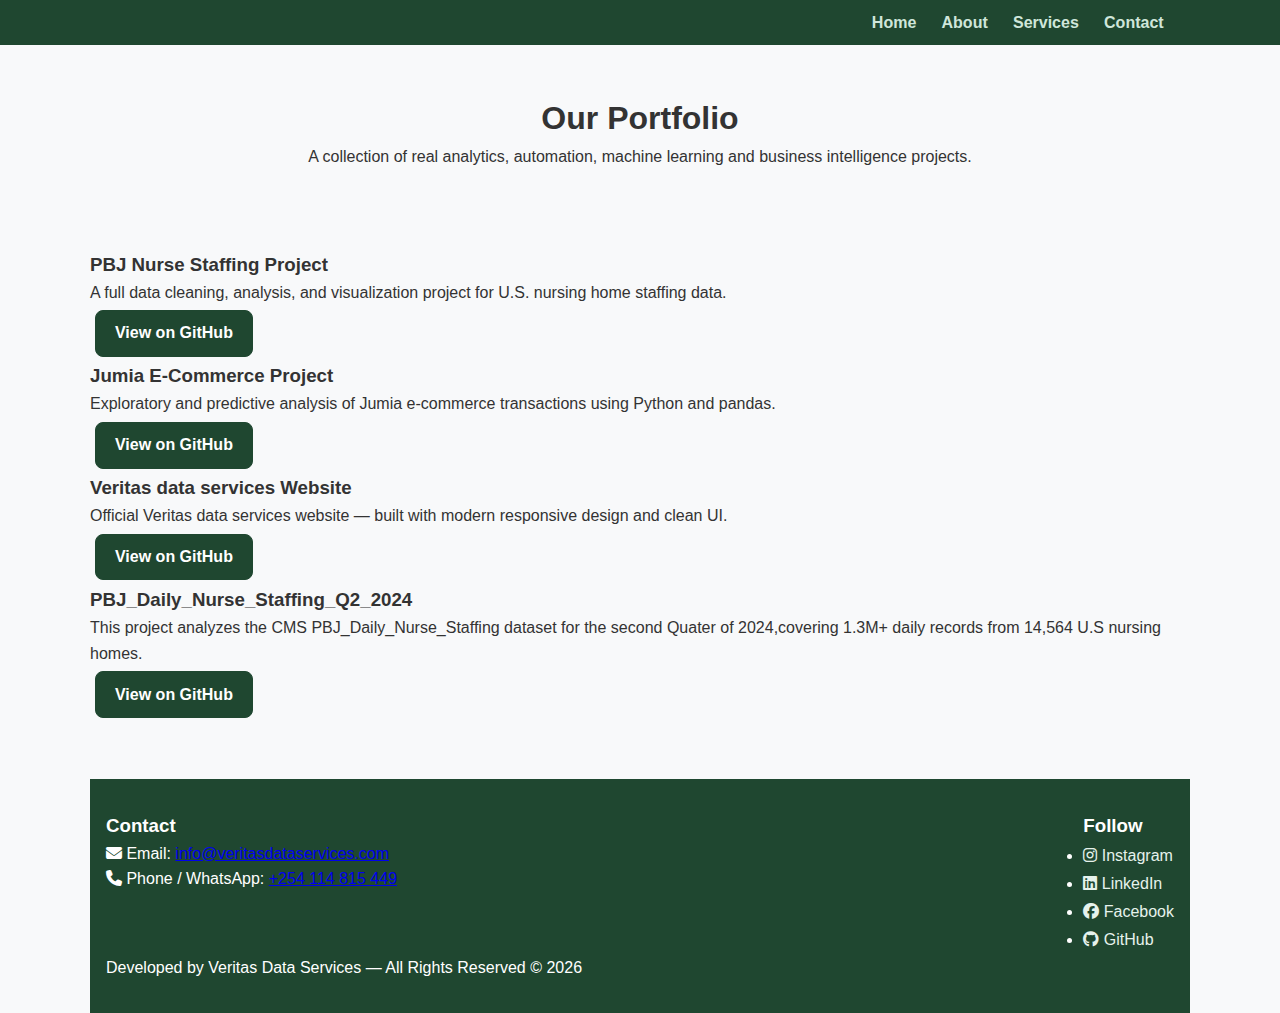
<file: Portfolio.html>
<!doctype html>
<html lang="en">
<head>
  <meta charset="utf-8" />
  <title>Portfolio-Veritas Data Services</title>

  <meta name="description" content="Explore data analytics, automation, and visualization projects by Veritas Data Services.">
  <meta name="viewport" content="width=device-width, initial-scale=1.0" />

    <link rel="stylesheet" href="style.css">
    <link rel="stylesheet" href="https://cdnjs.cloudflare.com/ajax/libs/font-awesome/6.5.0/css/all.min.css">

</head>

<body>
  <!-- HEADER -->
  <header class="site-header">
    <div class="container header-inner">
      <a class="brand" href="index.html"></a>
      <nav class="nav">
        <a href="index.html#home">Home</a>
        <a href="index.html#about">About</a>
        <a href="index.html#services">Services</a>
        <a href="index.html#contact">Contact</a>
      </nav>
    </div>
  </header>

  <!-- PAGE TITLE -->
  <section class="portfolio-header" style="padding: 3rem 0; text-align:center;">
    <h1>Our Portfolio</h1>
    <p class="portfolio-subtitle">
        A collection of real analytics, automation, machine learning and business intelligence projects.</p>
  </section>

  <!-- PORTFOLIO GRID -->
  <section class="container" style="padding: 2rem 0;">
    <div class="portfolio-grid">

      <!-- Project 1 -->
      <div class="portfolio-card">
        <h3>PBJ Nurse Staffing Project</h3>
        <p>A full data cleaning, analysis, and visualization project for U.S. nursing home staffing data.</p>
        <a class="btn primary" href="https://github.com/veritasdataservices/PBJ_Nurse_Staffing_Project" target="_blank">View on GitHub</a>
      </div>

      <!-- Project 2 -->
      <div class="portfolio-card">
        <h3>Jumia E-Commerce Project</h3>
        <p>Exploratory and predictive analysis of Jumia e-commerce transactions using Python and pandas.</p>
        <a class="btn primary" href="https://github.com/veritasdataservices/Jumia-E-commerce" target="_blank">View on GitHub</a>
      </div>

      <!-- Project 3 -->
      <div class="portfolio-card">
        <h3>Veritas data services Website</h3>
        <p>Official Veritas data services website — built with modern responsive design and clean UI.</p>
        <a class="btn primary" href="https://github.com/veritasdataservices/veritas-website" target="_blank">View on GitHub</a>
      </div>

      <!-- Project 4 -->
      <div class="portfolio-card">
        <h3>PBJ_Daily_Nurse_Staffing_Q2_2024</h3>
        <p>This project analyzes the CMS PBJ_Daily_Nurse_Staffing dataset
           for the second Quater of 2024,covering 1.3M+ daily records from 14,564 U.S nursing homes.</p>
        <a class="btn primary" href="https://github.com/veritasdataservices/PBJ_Daily_Nurse_Staffing_Q2_2024" target="_blank">View on GitHub</a>
     </div>

    </div>
  </section>

  <!-- FOOTER -->
  <footer id="contact" class="site-footer container">
    <div class="footer-grid">

        <div>
    <h3>Contact</h3>
    <p>
        <i class="fas fa-envelope"></i>
        Email: 
        <a href="mailto:info@veritasdataservices.com">info@veritasdataservices.com</a>
    </p>

    <p>
        <i class="fas fa-phone"></i>
        Phone / WhatsApp: 
        <a href="tel:+254114815449">+254 114 815 449</a>
    </p>
</div>
         <div>
            <h3>Follow</h3>
            <ul class="social">
                <li>
                    <a href="https://instagram.com/veritas_dataservices" target="_blank">
                        <i class="fab fa-instagram"></i> Instagram
                    </a>
                </li>

                <li>
                    <a href="https://linkedin.com/company/veritas-data-services" target="_blank">
                        <i class="fab fa-linkedin"></i> LinkedIn
                    </a>
                </li>

                <li>
                    <a href="https://facebook.com/veritasdataservices" target="_blank">
                        <i class="fab fa-facebook"></i> Facebook
                    </a>
                </li>

                <li>
                    <a href="https://github.com/VeritasDataServices" target="_blank">
                        <i class="fab fa-github"></i> GitHub
                    </a>
                </li>
            </ul>
        </div>

    </div>

    <p class="copyright">
        Developed by Veritas Data Services —
        All Rights Reserved © <span id="year"></span>
    </p>
</footer>

  <script>
    document.getElementById('year').textContent = new Date().getFullYear();
  </script>

</body>
</html>
</file>
<file: style.css>
/* ==============
   VERITAS DATA SERVICES - MAIN STYLE
   ============== */

* { margin:0; padding:0; box-sizing:border-box; font-family: 'Poppins', sans-serif; }

body { background-color:#f8f9fa; color:#333; line-height:1.6; }

/* Header */
.site-header { background:#1f4730; color:white; padding:0.6rem 0; }
.container { max-width:1100px; margin:0 auto; padding:0 1rem; }
.header-inner { display:flex; align-items:center; justify-content:space-between; gap:1rem; }
.brand img.logo { height:56px; object-fit:contain; }
.nav a { color:#cfe6da; text-decoration:none; margin:0 0.65rem; font-weight:600; }
.nav a:hover { color:#fff; text-decoration:underline; }

/* HERO */
.hero { display:flex; align-items:center; justify-content:center; padding:2.5rem 0 3rem; background:#e8f3ed; }
.hero-inner { display:flex; gap:2rem; align-items:center; width:100%; max-width:1100px; }
.hero-media { flex:0 0 420px; display:flex; justify-content:center; align-items:center; }
.hero-media img { width:100%; max-width:420px; height:auto; border-radius:6px; object-fit:cover; transition:opacity .1s ease; }
.hero-text { flex:1; padding:0 1rem; }
.hero h1 { font-size:2.2rem; color:#1f4730; margin-bottom:0.6rem; }
.hero .lead { font-size:1.05rem; color:#2f4b43; margin-bottom:1rem; opacity:0.9; }

.btn { display:inline-block; margin:0.3rem; padding:0.6rem 1.2rem; border-radius:8px; text-decoration:none; font-weight:600; cursor:pointer; border:1px solid transparent; }
.btn.primary { background:#1f4730; color:#fff; border-color:#1f4730; }
.btn.ghost { background:transparent; color:#1f4730; border:1px solid #1f4730; }
.btn:hover { opacity:.9 }

/* ABOUT */
.about { padding:2.2rem 1rem; background:#fff; display:flex; flex-wrap:wrap; gap:1rem; align-items:flex-start; }
.about-text { flex:1; min-width:280px; }
.about-image img { max-width:400px; width:100%; border-radius:8px; }

/* WHAT WE DO (cards) */
.services { padding:2.5rem 1rem; background:#f4f9f6; text-align:center; }
.services h2 { color:#1f4730; margin-bottom:1.5rem; }
.cards { display:flex; flex-wrap:wrap; gap:1rem; justify-content:center; }
.card { background:#fff; padding:1.2rem; border-radius:8px; box-shadow:0 2px 8px rgba(0,0,0,0.06); max-width:260px; flex:1 1 220px; }
.card h3 { color:#1f4730; margin-bottom:0.5rem; }

/* INTERN / FORM */
.internship { padding:2rem 1rem; background:transparent; }
.internship form { max-width:650px; margin:0 auto; }
label { display:block; margin-bottom:1rem; color:#344; font-weight:600; }
input[type="text"], input[type="email"], textarea, select {
  display:block; width:100%; padding:0.6rem 0.8rem; border-radius:6px; border:1px solid #d2d6d4; margin-top:0.45rem;
  background:#fff; font-size:1rem;
}
textarea { min-height:80px; resize:vertical; }
.form-actions { margin-top:0.8rem; }
.form-status { margin-top:0.6rem; color:#1f4730; font-weight:700; }

/* POPUP overlay */
.popup-overlay { position:fixed; top:0; left:0; width:100%; height:100%; background:rgba(0,0,0,0.6); display:none; justify-content:center; align-items:center; z-index:1000; }
.popup-content { background:#fff; padding:1.5rem 1.6rem; border-radius:10px; max-width:680px; width:92%; text-align:left; box-shadow:0 6px 30px rgba(0,0,0,0.25); position:relative; }
.popup-close { position:absolute; top:10px; right:14px; font-size:1.4rem; background:transparent; border:none; cursor:pointer; color:#333; }

/* FOOTER */
.site-footer { background:#1f4730; color:#fff; text-align:left; padding:2rem 1rem; margin-top:1.5rem; }
.footer-grid { display:flex; gap:2rem; flex-wrap:wrap; justify-content:space-between; align-items:flex-start; max-width:1100px; margin:0 auto; }
.social a { color:#e6f2ec; text-decoration:none; display:block; margin:0.15rem 0; }

/* Responsive */
@media (max-width:900px){
  .hero-inner { flex-direction:column; text-align:center; }
  .hero-media { max-width:320px; }
  .header-inner { flex-direction:column; gap:.6rem; }
  .nav { text-align:center; }
}
</file>
